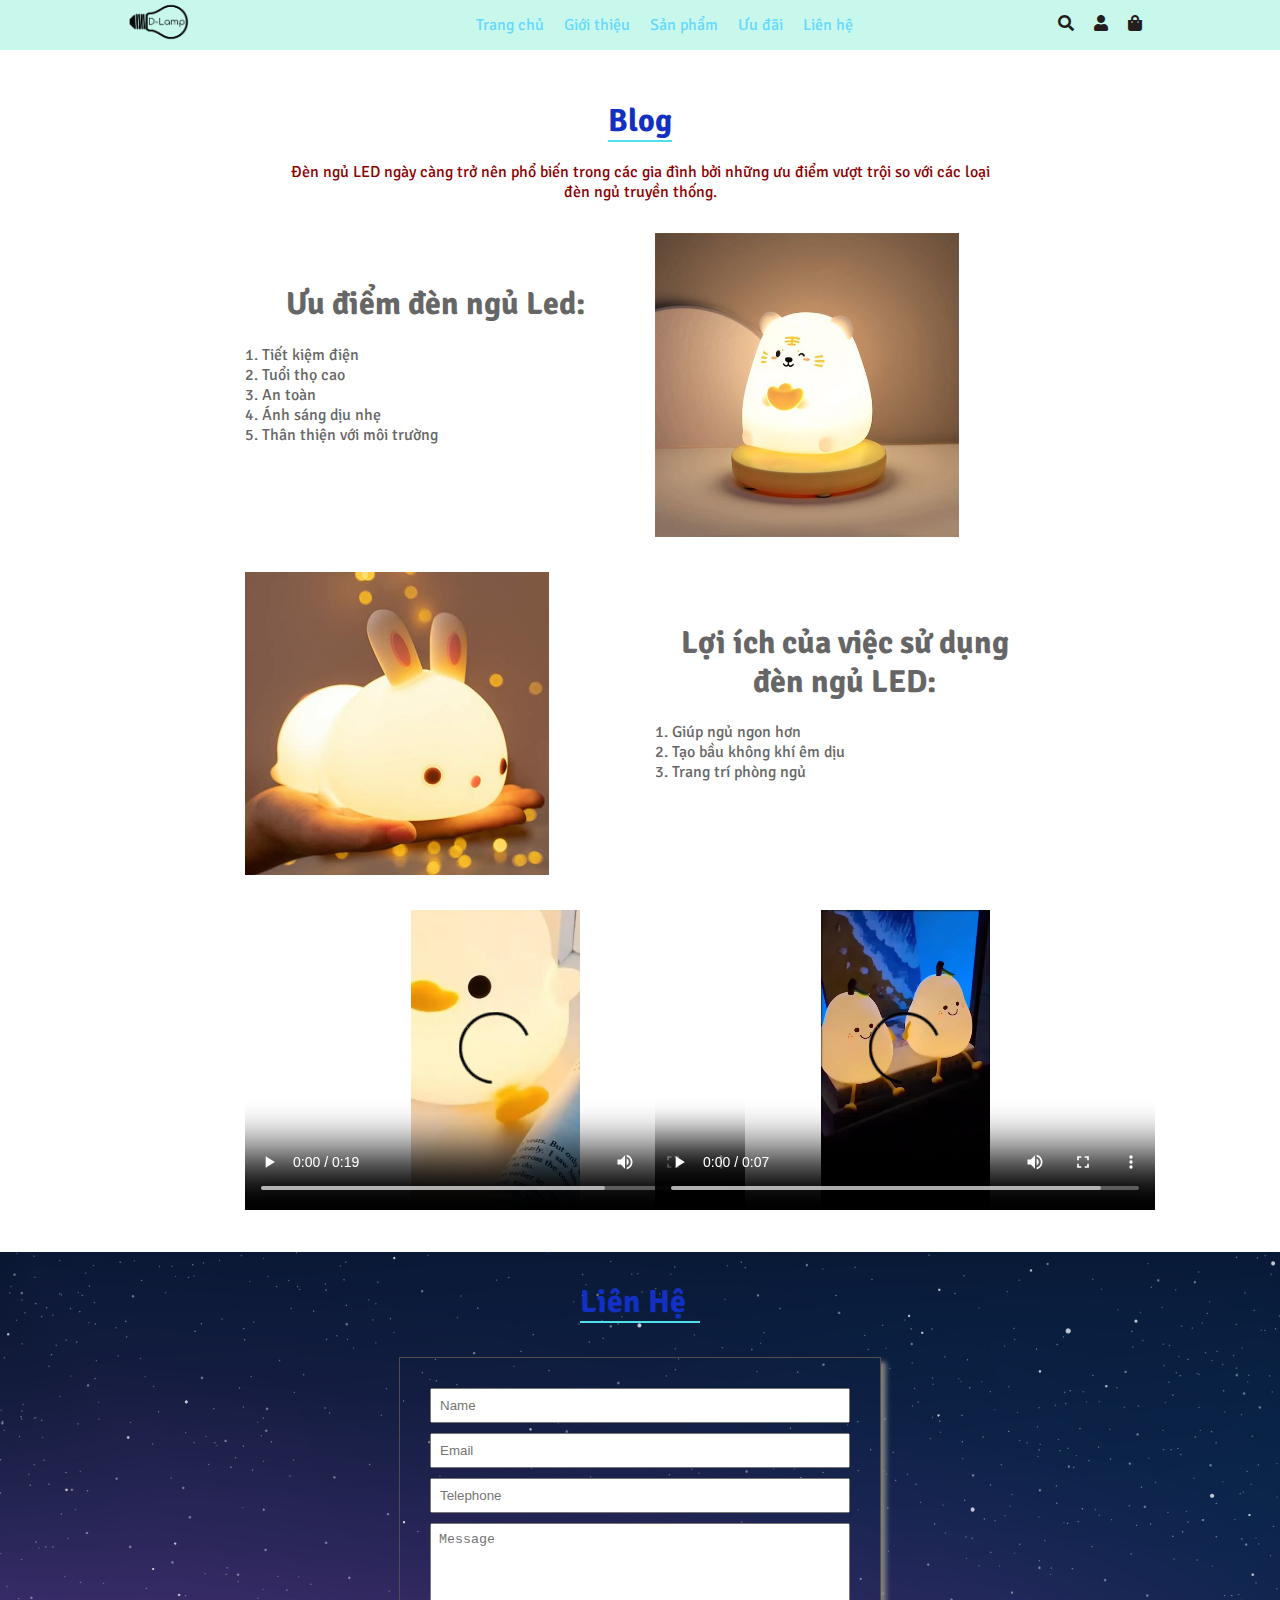
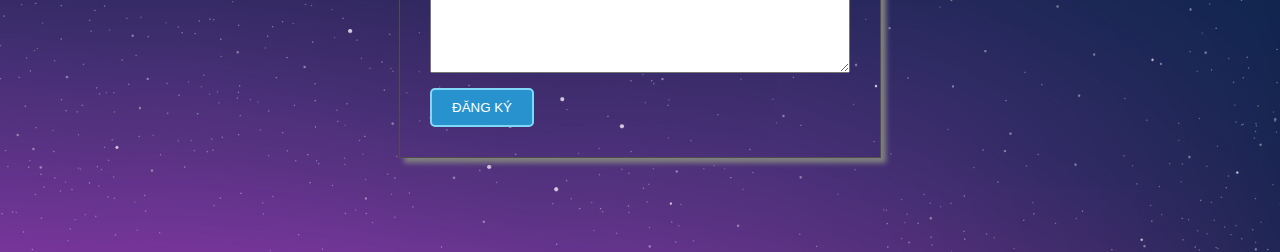
<file: trang liên hệ giới thiệu.html>
<!doctype html>
<html>
<head>
<meta charset="utf-8">
<title>Giới Thiệu </title>
<title>D-Lamp Đèn Ngủ Led</title>
<link rel="stylesheet" href="css/style.css">
<link rel="stylesheet" href="css/thu-vien-css.css">
<link rel="stylesheet" href="css/all.min.css">
<link rel="stylesheet" href="css/owl.carousel.css">
<link rel="stylesheet" href="css/owl.theme.default.css">
	<link rel="icon" href="images/logo dlamp-01.png" type="image/x-icon">
</head>

<body>
	<header>
  <div class=" container d-flex justify-between ">
    <div class="logo"> <a href=""><img src="images/logo dlamp-01.png" alt=""> </a> </div>
    <div class="menu">
      <ul>
        <li><a href="index.html"> Trang chủ</a></li>
        <li><a href="trang liên hệ giới thiệu.html"> Giới thiệu</a></li>
        <li><a href="trang sp.html"> Sản phẩm</a></li>
        <li><a href="#"> Ưu đãi</a></li>
        <li><a href="#"> Liên hệ</a></li>
      </ul>
    </div>
    <div class="icon"> <a href="#"> <i class="fas fa-search"></i></a> <a href="#"><i class="fas fa-user"></i></a> <a href="#"><i class="fas fa-shopping-bag"></i></a> </div>
  </div>
</header>
	<div class="container">
      <div class="container">
        <h1 class="text-center pt-30"><span class="gachchan texthong">Blog</span></h1>
        <p class="text-center textdo">Đèn ngủ LED ngày càng trở nên phổ biến trong các gia đình bởi những ưu điểm vượt trội so với các loại <br>
          đèn ngủ truyền thống. </p>
        <div class="row">
          <div class="col-6">
            <h1 class="text-center pt-30"><span> Ưu điểm đèn ngủ Led:</span></h1>
            <p class="">1. Tiết kiệm điện <br>
              2. Tuổi thọ cao <br>
              3. An toàn <br>
              4. Ánh sáng dịu nhẹ <br>
              5. Thân thiện với môi trường</p>
          </div>
          <div class="col-6"> <img src="images/8.jpg" alt="" class="img80"> </div>
          <div class="col-6"> <img src="images/2.jpg" alt="" class="img80"> </div>
          <div class="col-6">
            <h1 class="text-center pt-30"><span> Lợi ích của việc sử dụng đèn ngủ LED:</span></h1>
            <p class="">1. Giúp ngủ ngon hơn <br>
              2. Tạo bầu không khí êm dịu <br>
              3. Trang trí phòng ngủ</p>
          </div>
          <div class="col-6">
            <video width="500" height="300" controls>
              <source src="video/c03a5fd78625f0ee9902fbf5644da4cb.mp4" type="video/mp4">
            </video>
          </div>
          <div class="col-6">
            <video width="500" height="300" controls>
              <source src="video/bfe1a399f83820c98751233ef03afc40.mp4" type="video/mp4">
            </video>
          </div>
        </div>
      </div>
    </div>
	<section id="contact">
    <div class="container">
      <h1 class="text-center pt-30"><span class="gachchan texthong">Liên Hệ&nbsp;&nbsp;</span></h1>
      <div class="row d-flex justify-center">
        <div class="col-6">
          <div class="shadow">
            <form action="#">
              <input type="text" placeholder="Name" class="form-control">
              <input type="email" placeholder="Email" class="form-control">
              <input type="tel" placeholder="Telephone" class="form-control">
              <textarea placeholder="Message" class="form-control" style="height: 150px"></textarea>
              <button type="submit" class="btn-fill-primary"> Đăng ký</button>
            </form>
          </div>
        </div>
      </div>
    </div>
  </section>
</body>
</html>
</file>
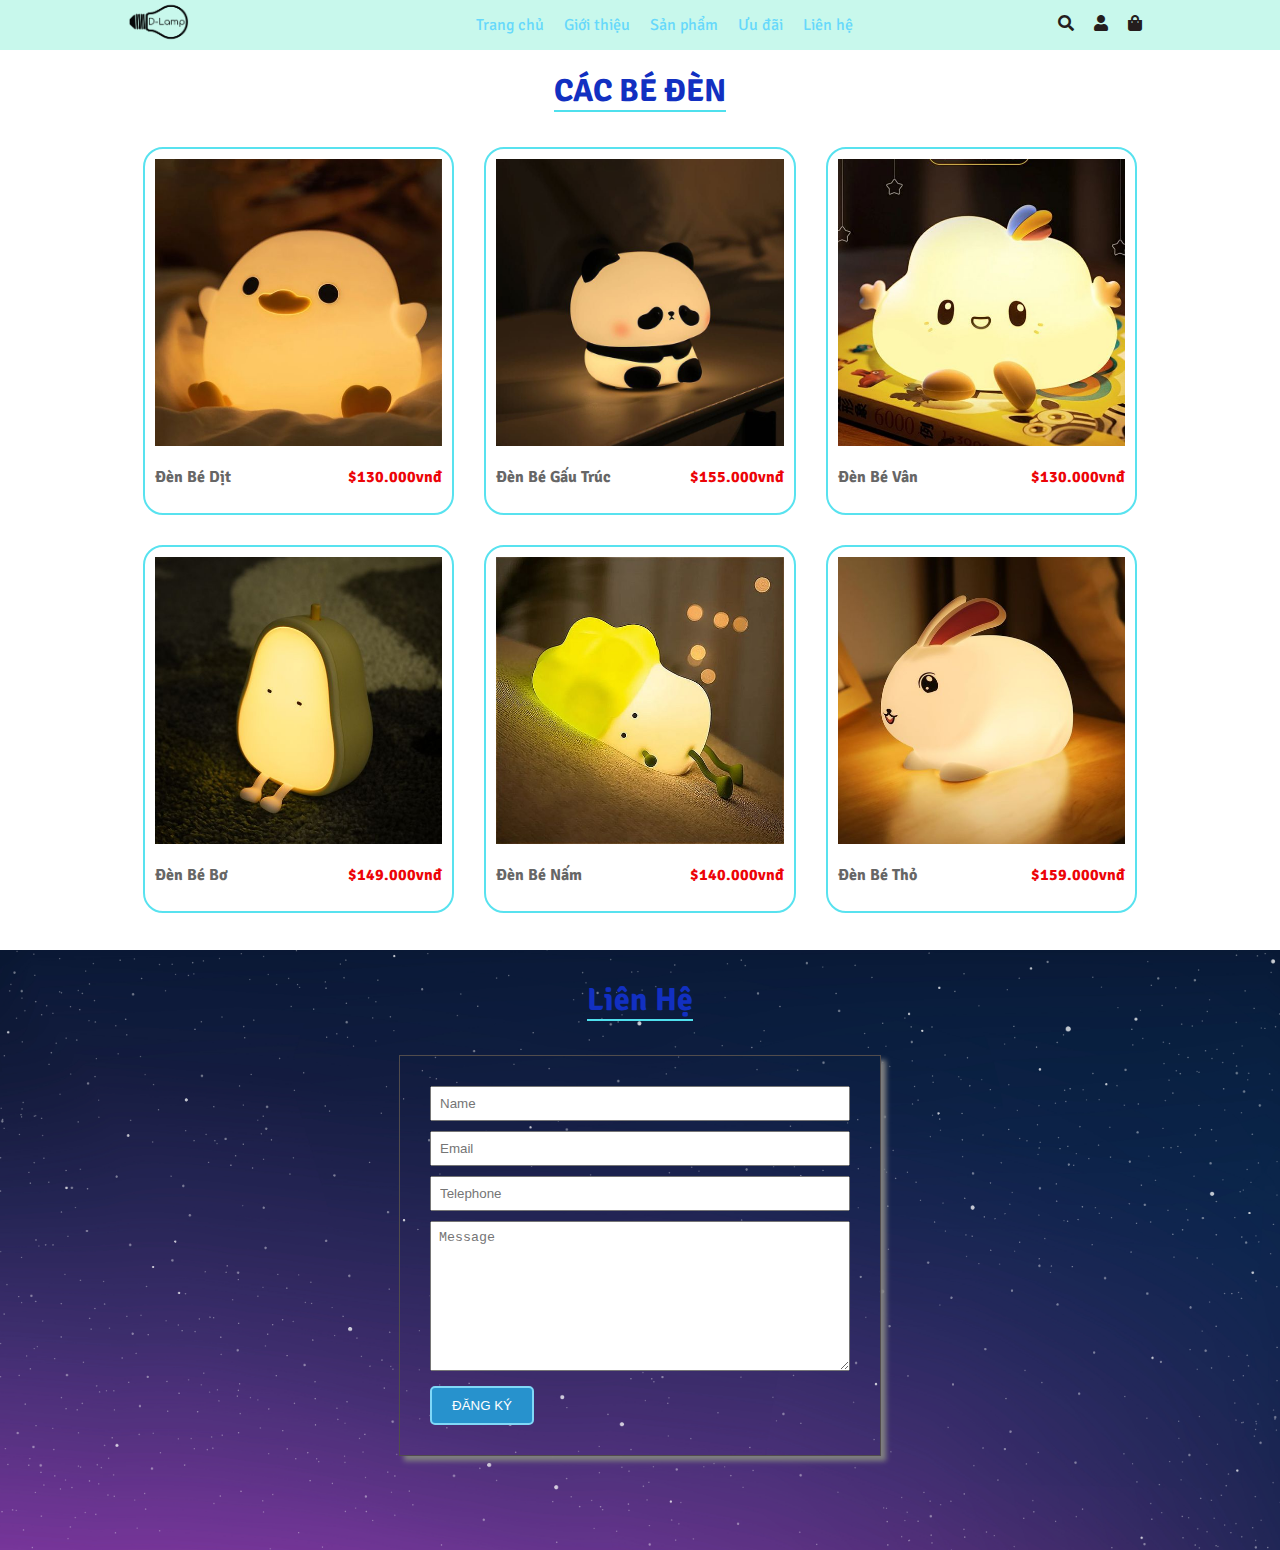
<file: trang sp.html>
<!doctype html>
<html>
<head>
<meta charset="utf-8">
<title>Sản Phẩm</title>
	<link rel="stylesheet" href="css/style.css">
<link rel="stylesheet" href="css/thu-vien-css.css">
<link rel="stylesheet" href="css/all.min.css">
<link rel="stylesheet" href="css/owl.carousel.css">
<link rel="stylesheet" href="css/owl.theme.default.css">
	<link rel="icon" href="images/logo dlamp-01.png" type="image/x-icon">
</head>

<body>
	
	<header>
  <div class=" container d-flex justify-between ">
    <div class="logo"> <a href=""><img src="images/logo dlamp-01.png" alt=""> </a> </div>
    <div class="menu">
      <ul>
        <li><a href="index.html"> Trang chủ</a></li>
        <li><a href="trang liên hệ giới thiệu.html"> Giới thiệu</a></li>
        <li><a href="#"> Sản phẩm</a></li>
        <li><a href="#"> Ưu đãi</a></li>
        <li><a href="#"> Liên hệ</a></li>
      </ul>
    </div>
    <div class="icon"> <a href="#"> <i class="fas fa-search"></i></a> <a href="#"><i class="fas fa-user"></i></a> <a href="#"><i class="fas fa-shopping-bag"></i></a> </div>
  </div>
</header>
	
	<section id="new-arrival">
    <div class="container">
      <h1 class="text-center"><span class="gachchan texthong">CÁC BÉ ĐÈN</span></h1>
      <div class="row">
        <div class="col-4">
          <div class="vien"> <img src="images/1.jpg" alt="" class="img-100">
            <p class="d-flex justify-between"><b>Đèn Bé Dịt</b><b class="textdotuoi">$130.000vnđ</b> </p>
            <div class="icon2"><a href="#"><i class="fas fa-heart"></i></a><a href="#"><i class="fas fa-search"></i></a> <a href="#"><i class="fas fa-shopping-cart"></i></a> </div>
          </div>
        </div>
        <div class="col-4">
          <div class="vien"> <img src="images/3.jpg" alt="" class="img-100">
            <p class="d-flex justify-between"><b>Đèn Bé Gấu Trúc</b><b class="textdotuoi">$155.000vnđ</b> </p>
            <div class="icon2"><a href="#"><i class="fas fa-heart"></i></a><a href="#"><i class="fas fa-search"></i></a> <a href="#"><i class="fas fa-shopping-cart"></i></a> </div>
          </div>
        </div>
        <div class="col-4">
          <div class="vien"> <img src="images/4.jpg" alt="" class="img-100">
            <p class="d-flex justify-between"><b>Đèn Bé Vân</b><b class="textdotuoi">$130.000vnđ</b> </p>
            <div class="icon2"><a href="#"><i class="fas fa-heart"></i></a><a href="#"><i class="fas fa-search"></i></a> <a href="#"><i class="fas fa-shopping-cart"></i></a> </div>
          </div>
        </div>
        <div class="col-4">
          <div class="vien"> <img src="images/5.jpg" alt="" class="img-100">
            <p class="d-flex justify-between"><b>Đèn Bé Bơ</b><b class="textdotuoi">$149.000vnđ</b> </p>
            <div class="icon2"><a href="#"><i class="fas fa-heart"></i></a><a href="#"><i class="fas fa-search"></i></a> <a href="#"><i class="fas fa-shopping-cart"></i></a> </div>
          </div>
        </div>
        <div class="col-4">
          <div class="vien"> <img src="images/6.jpg" alt="" class="img-100">
            <p class="d-flex justify-between"><b>Đèn Bé Nấm</b><b class="textdotuoi">$140.000vnđ</b> </p>
            <div class="icon2"><a href="#"><i class="fas fa-heart"></i></a><a href="#"><i class="fas fa-search"></i></a> <a href="#"><i class="fas fa-shopping-cart"></i></a> </div>
          </div>
        </div>
        <div class="col-4">
          <div class="vien"> <img src="images/7.jpg" alt="" class="img-100">
            <p class="d-flex justify-between"><b>Đèn Bé Thỏ</b><b class="textdotuoi">$159.000vnđ</b> </p>
            <div class="icon2"><a href="#"><i class="fas fa-heart"></i></a><a href="#"><i class="fas fa-search"></i></a> <a href="#"><i class="fas fa-shopping-cart"></i></a> </div>
          </div>
        </div>
      </div>
    </div>
  </section>
	
	<section id="contact">
    <div class="container">
      <h1 class="text-center pt-30"><span class="gachchan texthong">Liên Hệ</span></h1>
      <div class="row d-flex justify-center">
        <div class="col-6">
          <div class="shadow">
            <form action="#">
              <input type="text" placeholder="Name" class="form-control">
              <input type="email" placeholder="Email" class="form-control">
              <input type="tel" placeholder="Telephone" class="form-control">
              <textarea placeholder="Message" class="form-control" style="height: 150px"></textarea>
              <button type="submit" class="btn-fill-primary"> Đăng ký</button>
            </form>
          </div>
        </div>
      </div>
    </div>
  </section>
</body>
</html>
</file>
<file: css/style.css>
@charset "utf-8";
/* CSS Document */
@import url('https://fonts.googleapis.com/css2?family=Poppins&display=swap');
.poppins-regular {
  font-family: "Poppins", sans-serif;
  font-weight: 400;
  font-style: normal;
}
body {
  font-family: "Poppins", sans-serif;
  font-size: 16px;
  color: #0A4E87;
  margin: 0
}
header {
  width: 100%;
  height: 50px;
	background-color: #C8F8EC;
}
.logo {
  width: 15%;
  padding-top: px;
  margin-top: -2px
}
.logo img {
  width: 40%
}
.menu {
  padding-top: 10px;
  margin-top: 5px
}
.menu ul {
  margin: 0;
  padding: 0;
  list-style: none;
  display: flex
}
.menu ul li a {
  text-decoration: none;
  color: #66D8FB;
  padding: 10px
}
.menu ul li a:hover {
  color: white;
  background-color: #716B6C
}
.icon a {
  padding: 10px;
  margin-top: 4px
}
.icon a i{
  width: 80%;
  height: auto; color: #241D1D
}
.icon a i:hover{
	color: #4368EB;
}
.icon {
  display: flex;
}
.banner {
  width: 100%;
  min-height: 400px;
  position: relative
}
.caption {
  width: 30%;
  position: absolute;
  left: 10%;
  top: 50%;
  z-index: 1
}
.caption b {
  font-size: 60px;
  color: #FAC6FE;
}
.caption p {
  font-size: 40px;
  color: #64F7F4;
  margin-top: -10px
}
.caption a button {
  font-size: 35px;
  color: #47E8EA
}
.gachchan {
  border-bottom: 2px #4FE0ED solid
}
.textdo {
  color: darkred
}
.vien {
  border: 2px #58E2EF solid;
  border-radius: 20px;
  padding: 10px;
  position: relative;
  overflow: hidden
}
.icon2 {
  width: 70%;
  height: 45px;
  position: absolute;
  left: 15%;
  top: -15%;
  display: flex;
  justify-content: space-between;
  transition: all 1s;
}
.icon2 a {
  height: 45px;
  width: 45px;
  background-color: #51E2F3;
  color: white;
  border-radius: 50%;
  display: flex;
  justify-content: center;
  align-items: center;
  text-decoration: none
}
.vien:hover .icon2 {
  top: 40%;
}
.icon2 a i:hover {
  color: #103FE9
}
#feature {
  width: 100%;
  min-height: 500px;
  background-image: url("../images/b4-01.jpg");
  background-repeat: no-repeat;
  background-size: cover;
  background-position: bottom
}
.pt-30 {
  padding-top: 30px
}
.vientrang {
  width: 100%;
  border: 1px solid #92F6F7;
  text-align: center;
  padding: 20px;
  color: darkred
}
.vientrang a {
  text-decoration: none;
  color: darkred;
  cursor: pointer
}
.vientrang a:hover {
  color: white
}
#contact {
  width: 100%;
  min-height: 600px;
  background-image: url("../images/b4-02.jpg");
  background-repeat: no-repeat;
  background-size: cover;
  background-position: center center
}
.form-control {
  padding: 8px;
  margin-bottom: 10px;
  width: 100%
}
.shadow {
  border: 1px #514C4C solid;
  padding: 30px;
  box-shadow: 5px 5px 5px gray
}
.texthong {
  color: #1230C1
}
.textdotuoi {
  color: #EC0307
}
.img80 {
  width: 80%;
  height: auto
}
.icon a img:hover{
	background-color: #5E5858
}
</file>
<file: css/thu-vien-css.css>
@charset "utf-8";
/* CSS Document */
@import url('https://fonts.googleapis.com/css2?family=Signika&display=swap');
*{ box-sizing: border-box}
body{
  font-family: 'Signika', sans-serif;font-size: 16px;color: #666666;margin: 0;  
}
.container{ width: 80%; margin: auto}
.img-100{ width: 100%; height: auto}
.img-circle{ border-radius: 50%}
.row{ display: flex; flex-wrap: wrap}
.col-1 {width: 8.33%;}
.col-2 {width: 16.66%;}
.col-3 {width: 25%;}
.col-4 {width: 33.33%;}
.col-5 {width: 41.66%;}
.col-6 {width: 50%;}
.col-7 {width: 58.33%;}
.col-8 {width: 66.66%;}
.col-9 {width: 75%;}
.col-10 {width: 83.33%;}
.col-11 {width: 91.66%;}
.col-12 {width: 100%;}
[class*="col-"] {
  padding: 15px;
  /*border: 1px solid red;*/
}
.py-50{ padding: 50px}
.p-0{ padding: 0} .p-3{padding: 15px}
.mt-0{ margin-top: 0}.my-10{margin: 10px 0} .mb-10{margin-bottom: 10px}
.my-30{ margin-top: 30px; margin-bottom: 30px}
.mx-auto { margin-left: auto; margin-right: auto}
.text-right{ text-align: right}
.text-center { text-align: center}
.d-flex{ display: flex}
.d-block{ display:block}
.d-none{ display: none}
.justify-center{ justify-content: center}
.justify-between{ justify-content: space-between}
.justify-around{ justify-content: space-around}
.flex-row-reverse{flex-direction: row-reverse}
.align-item-center{align-items: center}
.text-white{ color: #fff}
.btn-fill-primary
{
    background-color:#2792CD;
    padding: 10px 20px;
    color: #fff;
    border-radius: 5px;
    cursor: pointer;
    text-transform: uppercase;
     border: 2px solid #80D8F7;
    transition: all .5s
}
.btn-fill-primary:hover{
     background-color:#Ff0;
    color: #0C0F93
}
.btn-outline-primary
{
    border: 2px solid #9DF9E7;
    background: none;
    padding: 10px 20px;
    color: #13C03C;
    border-radius: 5px;
    cursor: pointer;
    text-transform: uppercase;
     transition: all .5s
}
.btn-outline-primary:hover{
     background-color:#E1F92F;
    color: #66FADA
}
.ml-15{
	margin-left: 15px
}
</file>
